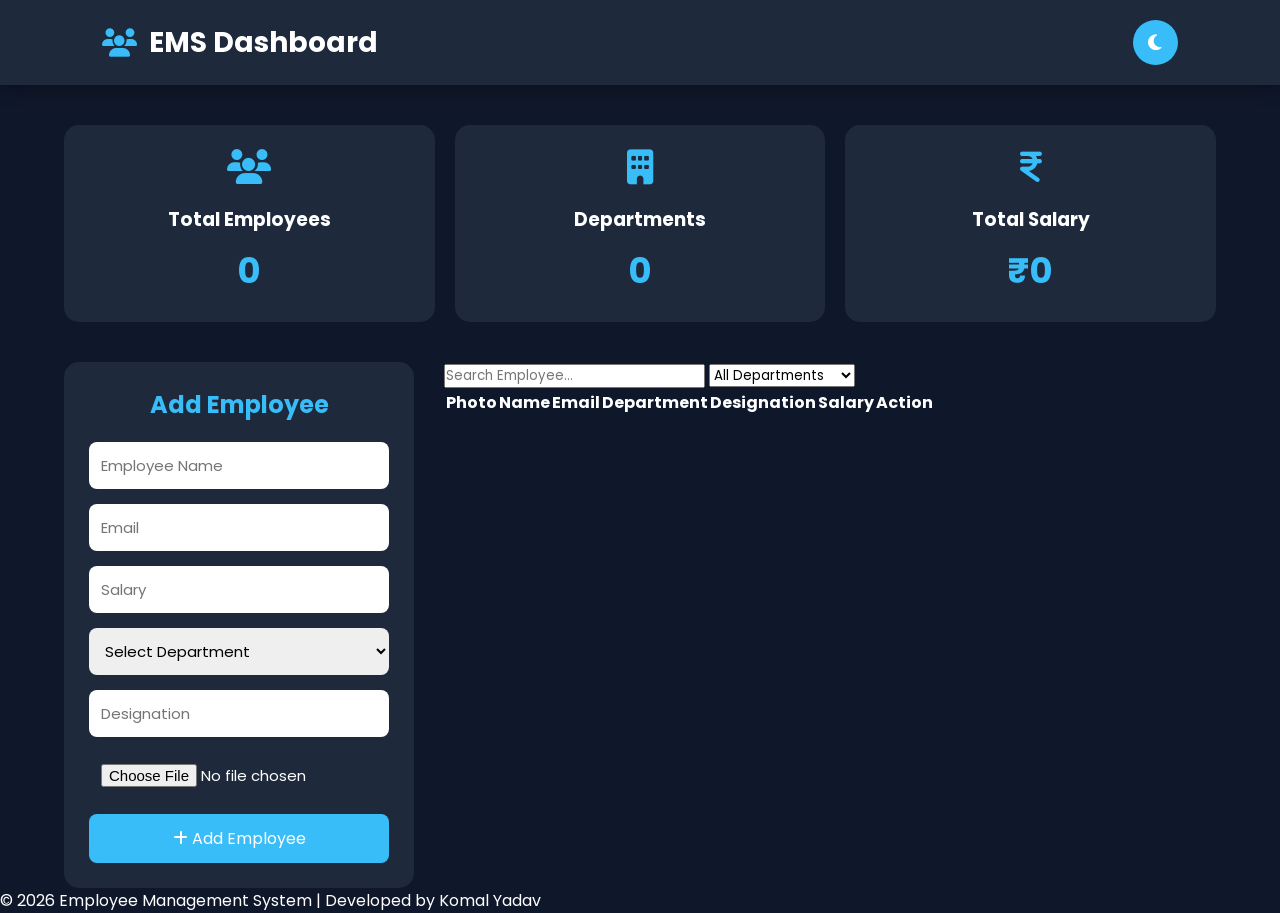
<file: index.html>
<!DOCTYPE html>
<html lang="en">
<head>
    <meta charset="UTF-8">
    <meta name="viewport" content="width=device-width, initial-scale=1.0">
    <title>Employee Management System</title>

    <!-- Google Font -->
    <link rel="preconnect" href="https://fonts.googleapis.com">
    <link rel="preconnect" href="https://fonts.gstatic.com" crossorigin>
    <link href="https://fonts.googleapis.com/css2?family=Poppins:wght@300;400;500;600;700&display=swap" rel="stylesheet">

    <!-- Font Awesome -->
    <link rel="stylesheet"
    href="https://cdnjs.cloudflare.com/ajax/libs/font-awesome/6.6.0/css/all.min.css">

    <!-- CSS -->
    <link rel="stylesheet" href="style.css">
</head>
<body>

<!-- ================= HEADER ================= -->

<header>
    <div class="logo">
        <i class="fa-solid fa-users"></i>
        <h2>EMS Dashboard</h2>
    </div>

    <button id="themeBtn">
        <i class="fa-solid fa-moon"></i>
    </button>
</header>

<!-- ================= DASHBOARD ================= -->

<section class="dashboard">

    <div class="card">
        <i class="fa-solid fa-users"></i>
        <h3>Total Employees</h3>
        <h2 id="totalEmployees">0</h2>
    </div>

    <div class="card">
        <i class="fa-solid fa-building"></i>
        <h3>Departments</h3>
        <h2 id="totalDepartments">0</h2>
    </div>

    <div class="card">
        <i class="fa-solid fa-indian-rupee-sign"></i>
        <h3>Total Salary</h3>
        <h2 id="totalSalary">₹0</h2>
    </div>

</section>

<!-- ================= FORM ================= -->

<section class="container">

<div class="form-box">

<h2>Add Employee</h2>

<form id="employeeForm">

<input
type="text"
id="name"
placeholder="Employee Name"
required>

<input
type="email"
id="email"
placeholder="Email"
required>

<input
type="number"
id="salary"
placeholder="Salary"
required>

<select id="department">

    <option value="">Select Department</option>

    <option>HR</option>
    <option>IT</option>
    <option>Finance</option>
    <option>Sales</option>
    <option>Marketing</option>
    <option>VMC</option>
    <option>CNC</option>
    <option>Quality</option>
    <option>Production</option>
    <option>Design</option>
    <option>Die Manufacturing</option>

</select>

<input
type="text"
id="designation"
placeholder="Designation">

<input
type="file"
id="photo"
accept="image/*">

<button type="submit">
<i class="fa-solid fa-plus"></i>
Add Employee
</button>

</form>

</div>

<!-- ================= TABLE ================= -->

<div class="table-box">

<div class="table-top">

<input
type="text"
id="search"
placeholder="Search Employee...">

<select id="filterDept">

    <option value="">All Departments</option>

    <option>HR</option>
    <option>IT</option>
    <option>Finance</option>
    <option>Sales</option>
    <option>Marketing</option>
    <option>VMC</option>
    <option>CNC</option>
    <option>Quality</option>
    <option>Production</option>
    <option>Design</option>
    <option>Die Manufacturing</option>

</select>

</div>

<table>

<thead>

<tr>

<th>Photo</th>

<th>Name</th>

<th>Email</th>

<th>Department</th>

<th>Designation</th>

<th>Salary</th>

<th>Action</th>

</tr>

</thead>

<tbody id="employeeTable">

</tbody>

</table>

</div>

</section>

<!-- ================= FOOTER ================= -->

<footer>

<p>
© 2026 Employee Management System | Developed by Komal Yadav
</p>

</footer>

<script src="script.js"></script>

</body>
</html>
</file>
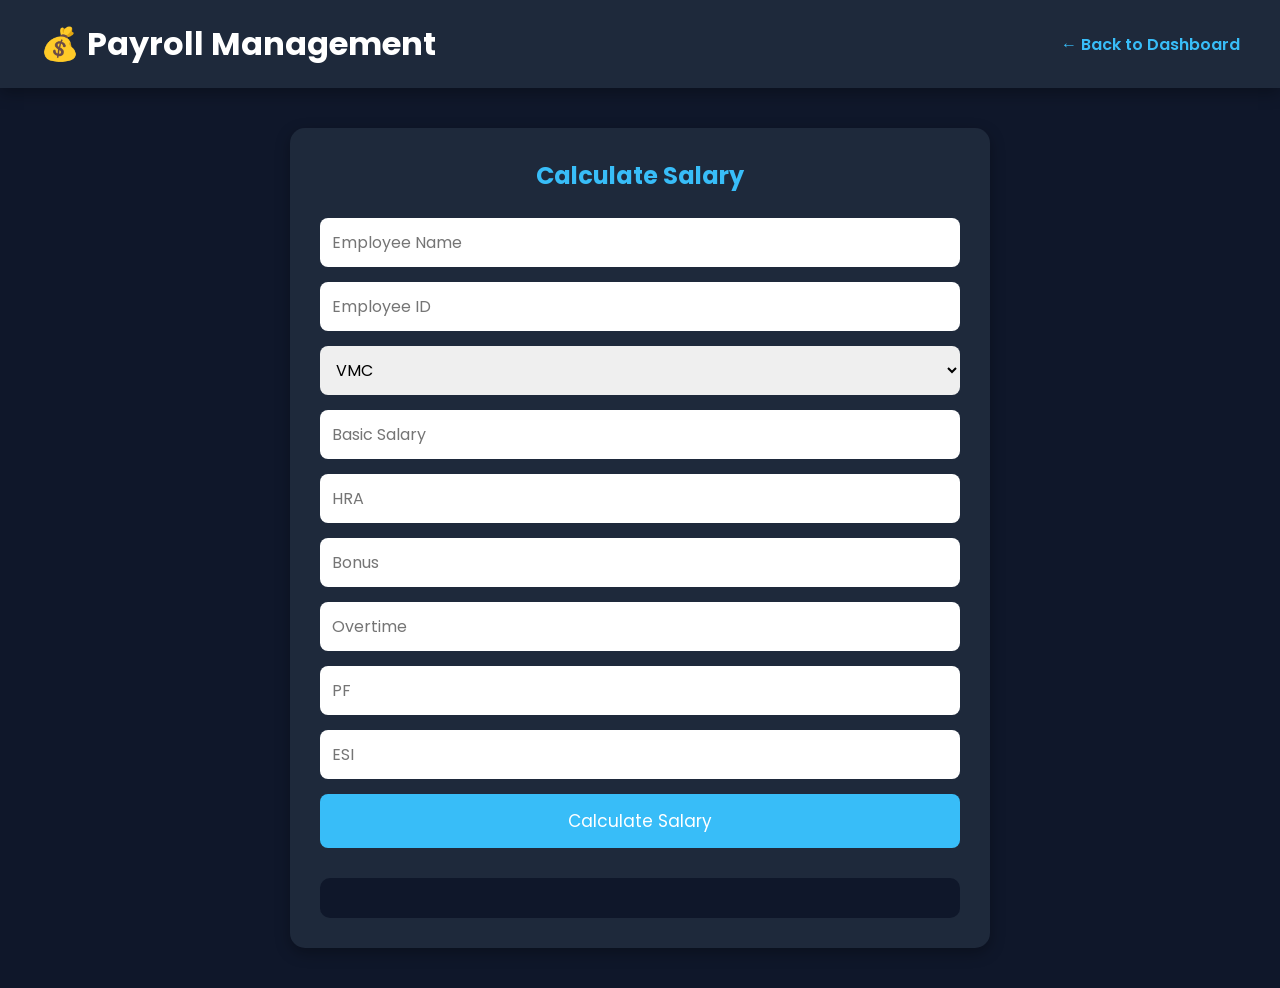
<file: payroll.html>
<!DOCTYPE html>
<html lang="en">
<head>
    <meta charset="UTF-8">
    <meta name="viewport" content="width=device-width, initial-scale=1.0">
    <title>Payroll Management</title>

    <link rel="stylesheet" href="style.css">
    <link rel="stylesheet" href="payroll.css">

    <link href="https://fonts.googleapis.com/css2?family=Poppins:wght@300;400;500;600;700&display=swap" rel="stylesheet">
</head>

<body>

<header>

<h1>💰 Payroll Management</h1>

<a href="index.html">← Back to Dashboard</a>

</header>

<div class="payroll-container">

<h2>Calculate Salary</h2>

<form id="payrollForm">

<input type="text" placeholder="Employee Name" id="empName" required>

<input type="text" placeholder="Employee ID" id="empId" required>

<select id="department">

<option>VMC</option>
<option>CNC</option>
<option>Quality</option>
<option>Production</option>
<option>Design</option>

</select>

<input type="number" placeholder="Basic Salary" id="basic">

<input type="number" placeholder="HRA" id="hra">

<input type="number" placeholder="Bonus" id="bonus">

<input type="number" placeholder="Overtime" id="overtime">

<input type="number" placeholder="PF" id="pf">

<input type="number" placeholder="ESI" id="esi">

<button type="submit">

Calculate Salary

</button>

</form>

<div id="salaryResult">

</div>

</div>

<script src="payroll.js"></script>

</body>

</html>
</file>
<file: style.css>
/* ==========================
   Employee Management System
   ========================== */

*{
    margin:0;
    padding:0;
    box-sizing:border-box;
    font-family:'Poppins',sans-serif;
}

body{
    background:#0f172a;
    color:#fff;
}

/* Header */

header{
    width:100%;
    background:#1e293b;
    display:flex;
    justify-content:space-between;
    align-items:center;
    padding:20px 8%;
    box-shadow:0 5px 15px rgba(0,0,0,.3);
}

.logo{
    display:flex;
    align-items:center;
    gap:12px;
}

.logo i{
    font-size:28px;
    color:#38bdf8;
}

.logo h2{
    font-size:28px;
}

#themeBtn{
    width:45px;
    height:45px;
    border:none;
    border-radius:50%;
    cursor:pointer;
    background:#38bdf8;
    color:#fff;
    font-size:18px;
}

/* Dashboard */

.dashboard{
    width:90%;
    margin:40px auto;
    display:grid;
    grid-template-columns:repeat(auto-fit,minmax(250px,1fr));
    gap:20px;
}

.card{
    background:#1e293b;
    border-radius:15px;
    padding:25px;
    text-align:center;
    transition:.3s;
}

.card:hover{
    transform:translateY(-8px);
}

.card i{
    font-size:35px;
    color:#38bdf8;
    margin-bottom:10px;
}

.card h3{
    margin:10px 0;
}

.card h2{
    color:#38bdf8;
    font-size:35px;
}

/* Main Container */

.container{
    width:90%;
    margin:auto;
    display:grid;
    grid-template-columns:350px 1fr;
    gap:30px;
}

/* Form */

.form-box{
    background:#1e293b;
    padding:25px;
    border-radius:15px;
}

.form-box h2{
    text-align:center;
    color:#38bdf8;
    margin-bottom:20px;
}

.form-box input,
.form-box select{
    width:100%;
    padding:12px;
    margin-bottom:15px;
    border:none;
    border-radius:8px;
    font-size:15px;
}

.form-box button{
    width:100%;
    padding:12px;
    background:#38bdf8;
    color:#fff;
    border:none;
    border-radius:8px;
    cursor:pointer;
    font-size:16px;
    transition:.3s;
}

.form-box button:hover{
    background:#0284c7;
}



/* ==========================
   Employee Management System
   ========================== */

*{
    margin:0;
    padding:0;
    box-sizing:border-box;
    font-family:'Poppins',sans-serif;
}

body{
    background:#0f172a;
    color:#fff;
}

/* Header */

header{
    width:100%;
    background:#1e293b;
    display:flex;
    justify-content:space-between;
    align-items:center;
    padding:20px 8%;
    box-shadow:0 5px 15px rgba(0,0,0,.3);
}

.logo{
    display:flex;
    align-items:center;
    gap:12px;
}

.logo i{
    font-size:28px;
    color:#38bdf8;
}

.logo h2{
    font-size:28px;
}

#themeBtn{
    width:45px;
    height:45px;
    border:none;
    border-radius:50%;
    cursor:pointer;
    background:#38bdf8;
    color:#fff;
    font-size:18px;
}

/* Dashboard */

.dashboard{
    width:90%;
    margin:40px auto;
    display:grid;
    grid-template-columns:repeat(auto-fit,minmax(250px,1fr));
    gap:20px;
}

.card{
    background:#1e293b;
    border-radius:15px;
    padding:25px;
    text-align:center;
    transition:.3s;
}

.card:hover{
    transform:translateY(-8px);
}

.card i{
    font-size:35px;
    color:#38bdf8;
    margin-bottom:10px;
}

.card h3{
    margin:10px 0;
}

.card h2{
    color:#38bdf8;
    font-size:35px;
}

/* Main Container */

.container{
    width:90%;
    margin:auto;
    display:grid;
    grid-template-columns:350px 1fr;
    gap:30px;
}

/* Form */

.form-box{
    background:#1e293b;
    padding:25px;
    border-radius:15px;
}

.form-box h2{
    text-align:center;
    color:#38bdf8;
    margin-bottom:20px;
}

.form-box input,
.form-box select{
    width:100%;
    padding:12px;
    margin-bottom:15px;
    border:none;
    border-radius:8px;
    font-size:15px;
}

.form-box button{
    width:100%;
    padding:12px;
    background:#38bdf8;
    color:#fff;
    border:none;
    border-radius:8px;
    cursor:pointer;
    font-size:16px;
    transition:.3s;
}

.form-box button:hover{
    background:#0284c7;
}
</file>
<file: payroll.css>
*{
    margin:0;
    padding:0;
    box-sizing:border-box;
    font-family:'Poppins',sans-serif;
}

body{
    background:#0f172a;
    color:#fff;
}

header{
    background:#1e293b;
    color:#fff;
    display:flex;
    justify-content:space-between;
    align-items:center;
    padding:20px 40px;
}

header a{
    color:#38bdf8;
    text-decoration:none;
    font-weight:600;
}

.payroll-container{
    width:90%;
    max-width:700px;
    margin:40px auto;
    background:#1e293b;
    padding:30px;
    border-radius:15px;
    box-shadow:0 5px 15px rgba(0,0,0,.3);
}

.payroll-container h2{
    text-align:center;
    margin-bottom:25px;
    color:#38bdf8;
}

#payrollForm{
    display:flex;
    flex-direction:column;
    gap:15px;
}

#payrollForm input,
#payrollForm select{
    padding:12px;
    border:none;
    border-radius:8px;
    font-size:16px;
}

#payrollForm button{
    padding:14px;
    border:none;
    border-radius:8px;
    background:#38bdf8;
    color:#fff;
    font-size:17px;
    cursor:pointer;
    transition:.3s;
}

#payrollForm button:hover{
    background:#2563eb;
}

#salaryResult{
    margin-top:30px;
    background:#0f172a;
    padding:20px;
    border-radius:10px;
    line-height:2;
    font-size:18px;
}
</file>
